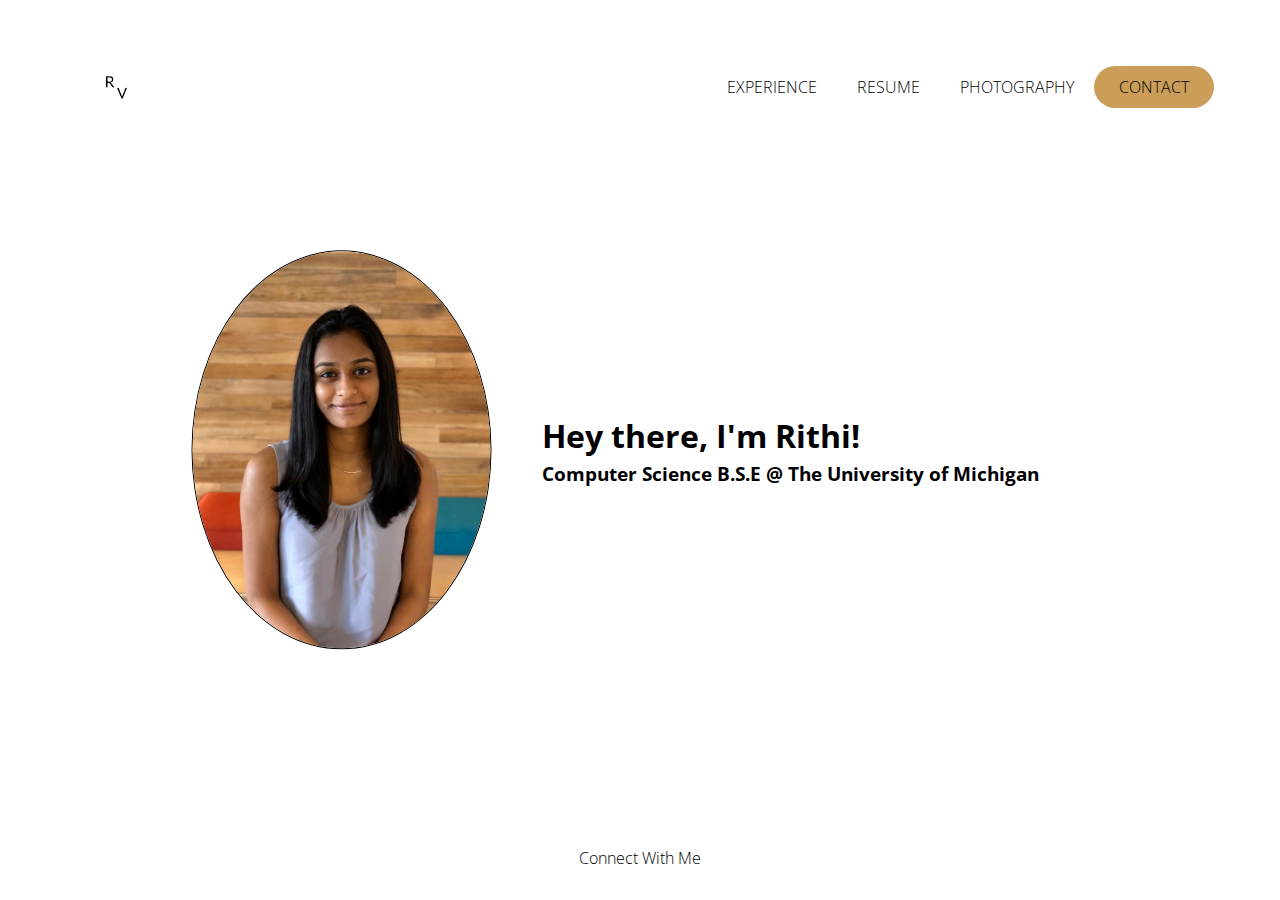
<file: index.html>
<html>

<head>
    <title>Rithi Vaithyanathan</title>
    <meta name="viewport" content="width=device-width, initial-scale=1">
    <link rel="stylesheet" type="text/css" href="style.css">
</head>



<body>

 <!--nav bar-->  
  <header>
    <a class="logo" href="index.html"><img src="Images/R.png" alt="logo" style = "object-fit:scale-down;
      width:100px;
      height:40px;"/></a>
    <nav>
      <ul class = "navBar">
        
        <li>
          <a href="experience.html"> EXPERIENCE </a>
        </li>
      
      
        <li>
          <a href="Resume.pdf"> RESUME </a>
        </li>
        
        <li>
          <a href="photography.html"> PHOTOGRAPHY </a>
        </li>
      </ul>
    </nav>
    <a class ="cta" href ="contact.html">CONTACT</a>
  </header>
   

  <!-- about me -->
    <div class = "about">
      <img class="headshot" src="Images/headshot.png">
        <div class = "description">
            <h1>Hey there, I'm Rithi!</h1>
            <h3>Computer Science B.S.E @ The University of Michigan</h3>
        </div>
    </div>
   


    <div class = "contactsection">
      <footer class = "footer">
       
        <li><a href="contact.html">Connect With Me</a></li>
        
       </footer>
      </div>
   <!--
  <div class = "contactsection">
    <footer class = "footer">
      <ul class="links">
        <li><a class="link" id="email" href="mailto:rithiv@umich.edu" target="_blank">Email</a></li>
        <li><a class="link" id="linkedin" href="http://linkedin.com/in/rithi-vaithyanathan" target="_blank">LinkedIn</a></li>
        <li><a class="link" id="github" href="https://github.com/rithivaithyanathan" target="_blank">Github</a></li>
    </ul>

    </footer>
  </div>
  
-->

   

</body>
</html>
</file>
<file: style.css>
@import url('https://fonts.googleapis.com/css2?family=Open+Sans:wght@300&display=swap');

* {
  box-sizing: border-box;
  margin: 0;
  padding: 0;
}

header {

  display: flex;
  justify-content: flex-end;
  align-items: center;
  padding: 2px;

}

.logo {
  cursor: pointer;
  margin-right: auto;
}


li, a, button {
  font-family: 'Open Sans', sans-serif;
  font-weight: 300;
  font-size: 16px;
  text-decoration: none;
  color: black;
}

.navBar a,
.cta
 {
  font-family: 'Open Sans', sans-serif;
  font-weight: 300;
  color: black;
  text-decoration: none;
}


.navBar {
  list-style: none; 
  display: flex;
  height: auto;
  

}

.navBar li {
  display: inline-block; 
  padding: 0px 20px; 


}

.navBar li a{
  transition: all 0.3s ease 0s; 

}

.navBar li a:hover{
  color:gray;
}
button {
  margin-left: 20px;
  padding: 9px 25px;
  background-color: rgba(202, 157, 89, 1);
  border:none;
  border-radius: 50px;
  cursor: pointer;
  transition: all 0.3s ease 0s;  
}
button:hover {
  background-color: rgba(202, 157, 89, 0.8);
}



.cta {
  padding: 9px 25px;
  background-color: rgba(202, 157, 89, 1);
  border: none;
  border-radius: 50px;
  cursor: pointer;
  transition: all 0.3s ease 0s;
}

.cta:hover {
  background-color: rgba(202, 157, 89, 0.8);
}




/* 02 Font family */

body {
  margin-top: 0em;
  font-family: 'Open Sans', sans-serif;
  padding: 4em;
  line-height: 1.5;

}

.headshot {
  border-radius: 90%;
  width: 300px;
  border: 1px solid #000000;
  vertical-align: top;
}

.about {
  margin: 0; 
  position: absolute;
  top: 50%;
  left: 50%;
  margin-right: -50%;
  transform: translate(-50%, -50%);
  display: flex;
  align-items: center;
}
.description {

    display: inline-block;
    padding:0px 50px;

}

.photographyblurb {
  text-align: center;
}

footer {
  position: fixed;
  background-color: white;
  left: 0;
  bottom: 0;
  width: 100%;
  margin-bottom: 1em;
  font-family: 'Open Sans', sans-serif;
  font-weight: 300;
  font-size: 30px;
  color: #000000;
  text-align: center;
  list-style: none;

}

.socialLinks {
  text-align: center;
  list-style: none;
  position: fixed; /* or absolute */
  top: 50%;
  left: 50%;
  /* bring your own prefixes */
  transform: translate(-50%, -50%);
}
.links {
  list-style: none;
}

.links li a{
  transition: all 0.3s ease 0s; 

}

.links li a:hover{
  color:gray;
}



* {box-sizing:border-box}

/* Slideshow container */
.slideshow-container {
  max-width: 400px;
  position: relative;
  margin: auto;
}

/* Hide the images by default */
.mySlides {
  display: none;
}

/* Next & previous buttons */
.prev, .next {
  cursor: pointer;
  position: absolute;
  top: 50%;
  width: auto;
  margin-top: -22px;
  padding: 16px;
  color: white;
  font-weight: bold;
  font-size: 18px;
  transition: 0.6s ease;
  border-radius: 0 3px 3px 0;
  user-select: none;
}

/* Position the "next button" to the right */
.next {
  right: 0;
  border-radius: 3px 0 0 3px;
}

/* On hover, add a black background color with a little bit see-through */
.prev:hover, .next:hover {
  background-color: rgba(0,0,0,0.8);
}

/* Caption text */
.text {
  color: #f2f2f2;
  font-size: 15px;
  padding: 8px 12px;
  position: absolute;
  bottom: 8px;
  width: 100%;
  text-align: center;
}

/* Number text (1/3 etc) */
.numbertext {
  color: #f2f2f2;
  font-size: 12px;
  padding: 8px 12px;
  position: absolute;
  top: 0;
}

/* The dots/bullets/indicators */
.dot {
  cursor: pointer;
  height: 15px;
  width: 15px;
  margin: 0 2px;
  background-color: #bbb;
  border-radius: 50%;
  display: inline-block;
  transition: background-color 0.6s ease;
}

.active, .dot:hover {
  background-color: #717171;
}

/* Fading animation */
.fade {
  -webkit-animation-name: fade;
  -webkit-animation-duration: 2.5s;
  animation-name: fade;
  animation-duration: 2.5s;
}

@-webkit-keyframes fade {
  from {opacity: .4}
  to {opacity: 1}
}

@keyframes fade {
  from {opacity: .4}
  to {opacity: 1}
}
</file>
